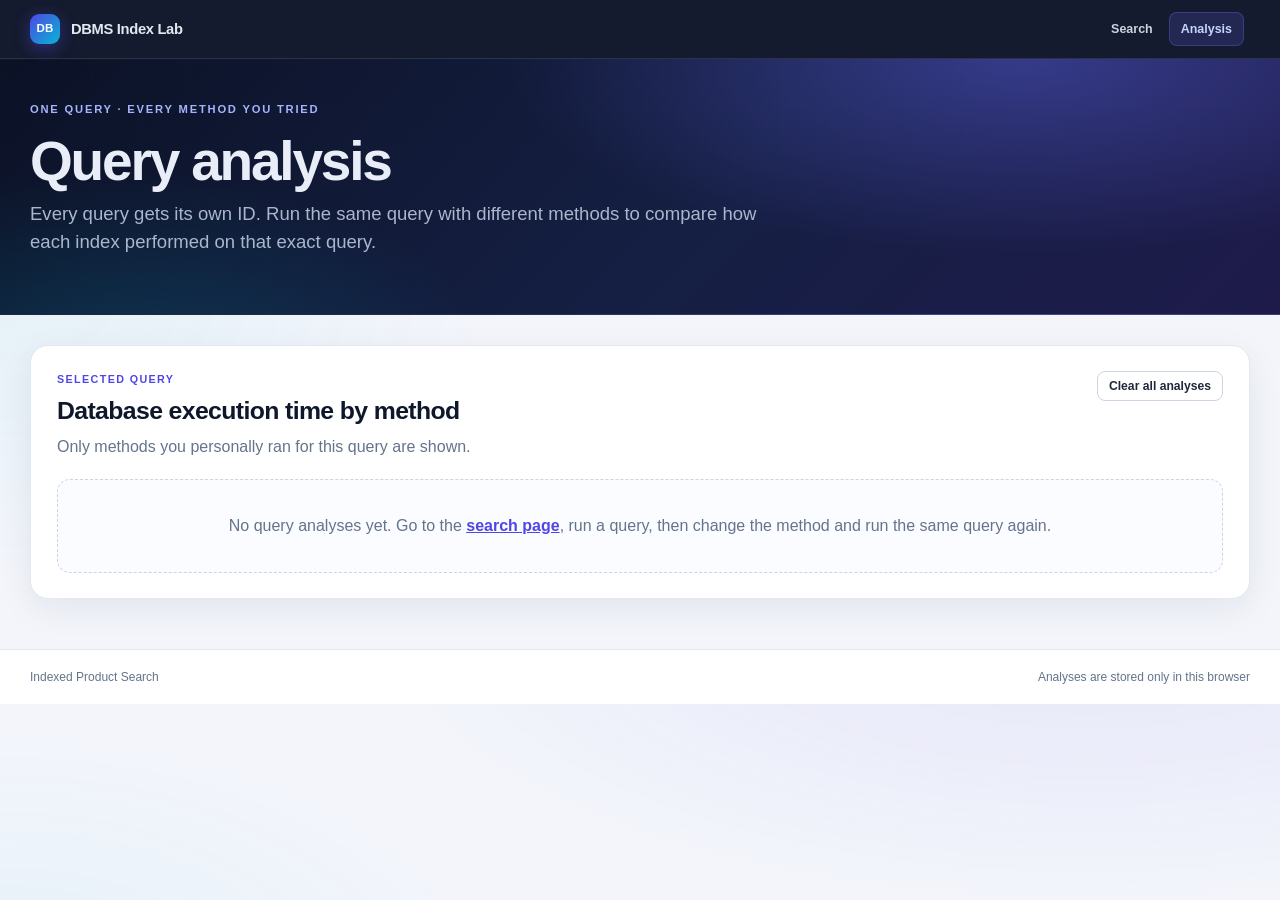
<file: templates/analysis.html>
<!DOCTYPE html>
<html lang="en">
<head>
  <meta charset="UTF-8" />
  <meta name="viewport" content="width=device-width, initial-scale=1.0" />
  <title>Analysis · Indexed Product Search</title>
  <meta name="description" content="Compare how each search method performed on a specific query." />
  <link rel="stylesheet" href="/static/css/style.css" />
</head>
<body>
  <div class="topbar">
    <div class="wrap topbar-inner">
      <div class="brand">
        <span class="brand-mark">DB</span>
        <span class="brand-text">DBMS Index Lab</span>
      </div>
      <div class="topbar-right">
        <nav class="topbar-nav" aria-label="Primary">
          <a class="nav-link" href="/">Search</a>
          <a class="nav-link active" href="/analysis">Analysis</a>
        </nav>
      </div>
    </div>
  </div>

  <header class="hero hero-compact">
    <div class="wrap">
      <p class="eyebrow">One query · every method you tried</p>
      <h1>Query analysis</h1>
      <p class="subtitle">
        Every query gets its own ID. Run the same query with different methods to
        compare how each index performed on that exact query.
      </p>
    </div>
  </header>

  <main class="wrap">
    <section class="panel" aria-labelledby="analysisTitle">
      <div class="panel-heading">
        <div>
          <p class="section-kicker">Selected query</p>
          <h2 id="analysisTitle">Database execution time by method</h2>
          <p class="muted">Only methods you personally ran for this query are shown.</p>
        </div>
        <button id="clearHistoryBtn" class="btn btn-secondary btn-small" type="button">Clear all analyses</button>
      </div>

      <div id="analysisEmpty" class="empty-state" hidden>
        No query analyses yet. Go to the <a href="/">search page</a>, run a query,
        then change the method and run the same query again.
      </div>

      <div id="analysisDetail" hidden>
        <div class="query-detail-head">
          <span id="detailQueryId" class="query-id-badge"></span>
          <div class="query-detail-copy">
            <h3 id="detailQueryText"></h3>
            <p id="detailMeta" class="muted"></p>
          </div>
        </div>

        <div class="metric-grid" id="analysisSummary"></div>

        <div class="chart-card">
          <div class="chart-head">
            <div>
              <h3>How each method performed on this query</h3>
              <p class="muted">Milliseconds spent inside PostgreSQL for the actual search query.</p>
            </div>
          </div>
          <div class="chart-wrap"><canvas id="analysisChart"></canvas></div>
        </div>

        <div class="table-card">
          <div class="chart-head">
            <div>
              <h3>Measured methods</h3>
              <p class="muted">Latest result for each method you ran against this query.</p>
            </div>
          </div>
          <div class="table-scroll">
            <table id="analysisTable">
              <thead>
                <tr>
                  <th>Method</th>
                  <th class="num">DB time</th>
                  <th class="num">Results</th>
                  <th>Cache</th>
                  <th>Measured</th>
                </tr>
              </thead>
              <tbody></tbody>
            </table>
          </div>
        </div>
      </div>
    </section>

    <section id="queryListPanel" class="panel" aria-labelledby="queryListTitle" hidden>
      <div class="panel-heading compact">
        <div>
          <p class="section-kicker">Saved queries</p>
          <h2 id="queryListTitle">All query analyses</h2>
          <p class="muted">Tap a query ID to open its graph.</p>
        </div>
        <span id="queryCount" class="pill pill-soft"></span>
      </div>
      <div id="queryList" class="query-list"></div>
    </section>
  </main>

  <footer class="footer">
    <div class="wrap footer-inner">
      <span>Indexed Product Search</span>
      <span>Analyses are stored only in this browser</span>
    </div>
  </footer>

  <script src="/static/vendor/chart.umd.min.js"></script>
  <script src="/static/js/analysis.js"></script>
</body>
</html>
</file>
<file: static/css/style.css>
:root {
  --bg: #f3f5fb;
  --bg-soft: #eef1f8;
  --card: #ffffff;
  --ink: #0f172a;
  --ink-2: #1e293b;
  --muted: #64748b;
  --muted-2: #94a3b8;
  --line: #e2e8f0;
  --line-strong: #cbd5e1;
  --primary: #4f46e5;
  --primary-dark: #3730a3;
  --primary-soft: #eef2ff;
  --cyan: #06b6d4;
  --green: #059669;
  --green-soft: #ecfdf5;
  --amber: #d97706;
  --amber-soft: #fffbeb;
  --red: #dc2626;
  --red-soft: #fef2f2;
  --navy: #0b1226;
  --navy-2: #131c38;
  --radius: 18px;
  --radius-sm: 11px;
  --shadow: 0 10px 35px rgba(15, 23, 42, 0.07);
  --shadow-lg: 0 22px 60px rgba(15, 23, 42, 0.12);
  --mono: "SFMono-Regular", ui-monospace, Menlo, Monaco, Consolas, "Liberation Mono", monospace;
  --sans: -apple-system, BlinkMacSystemFont, "Segoe UI", Inter, Roboto, Helvetica, Arial, sans-serif;
}

* { box-sizing: border-box; }
html { scroll-behavior: smooth; }
body {
  margin: 0;
  background:
    radial-gradient(1200px 500px at 85% -100px, rgba(79, 70, 229, 0.09), transparent 60%),
    radial-gradient(900px 500px at 0% 300px, rgba(6, 182, 212, 0.06), transparent 55%),
    var(--bg);
  color: var(--ink);
  font-family: var(--sans);
  line-height: 1.5;
  -webkit-font-smoothing: antialiased;
}

.wrap { width: min(1220px, calc(100% - 40px)); margin: 0 auto; }
h1, h2, h3, p { margin-top: 0; }
h1 { font-size: clamp(2rem, 4.3vw, 3.55rem); line-height: 1.06; letter-spacing: -0.04em; margin-bottom: 18px; font-weight: 750; }
h2 { font-size: clamp(1.25rem, 2vw, 1.55rem); letter-spacing: -0.025em; margin-bottom: 6px; }
h3 { font-size: 1rem; letter-spacing: -0.01em; margin-bottom: 6px; }
code { font-family: var(--mono); font-size: 0.88em; background: #f1f5f9; border: 1px solid var(--line); border-radius: 5px; padding: 1px 5px; }
.muted { color: var(--muted); margin-bottom: 0; }
[hidden] { display: none !important; }

/* Top bar */
.topbar {
  background: rgba(11, 18, 38, 0.96);
  color: #e2e8f0;
  border-bottom: 1px solid rgba(148, 163, 184, 0.18);
  position: sticky;
  top: 0;
  z-index: 30;
  backdrop-filter: blur(14px);
}
.topbar-inner { display: flex; align-items: center; justify-content: space-between; min-height: 58px; gap: 18px; }
.brand { display: flex; align-items: center; gap: 11px; font-weight: 650; letter-spacing: -0.02em; }
.brand-mark {
  display: grid; place-items: center; width: 30px; height: 30px; border-radius: 9px;
  background: linear-gradient(135deg, var(--primary), var(--cyan));
  color: #fff; font-size: 0.72rem; font-weight: 800; letter-spacing: 0.02em;
  box-shadow: 0 4px 16px rgba(79, 70, 229, 0.45);
}
.brand-text { font-size: 0.92rem; }
.topbar-right { display: flex; align-items: center; gap: 10px; }
.status-pill {
  display: inline-flex; align-items: center; gap: 7px; font-size: 0.76rem;
  padding: 6px 11px; border-radius: 999px; border: 1px solid rgba(148, 163, 184, 0.28);
  color: #cbd5e1; background: rgba(148, 163, 184, 0.08); white-space: nowrap;
}
.status-pill .dot { width: 7px; height: 7px; border-radius: 50%; background: var(--amber); box-shadow: 0 0 0 3px rgba(217, 119, 6, 0.16); }
.status-pill.status-ok { color: #a7f3d0; border-color: rgba(5, 150, 105, 0.4); background: rgba(5, 150, 105, 0.14); }
.status-pill.status-ok .dot { background: #34d399; box-shadow: 0 0 0 3px rgba(52, 211, 153, 0.16); }
.status-pill.status-error { color: #fecaca; border-color: rgba(220, 38, 38, 0.4); background: rgba(220, 38, 38, 0.14); }
.status-pill.status-error .dot { background: #f87171; box-shadow: 0 0 0 3px rgba(248, 113, 113, 0.16); }

/* Buttons */
.btn {
  appearance: none; border: 1px solid transparent; border-radius: var(--radius-sm);
  padding: 11px 17px; font-family: inherit; font-size: 0.9rem; font-weight: 620;
  cursor: pointer; display: inline-flex; align-items: center; justify-content: center; gap: 8px;
  transition: transform 0.12s ease, box-shadow 0.18s ease, background 0.18s ease, border-color 0.18s ease;
  white-space: nowrap;
}
.btn:active { transform: translateY(1px); }
.btn:disabled { opacity: 0.58; cursor: not-allowed; }
.btn-primary {
  background: linear-gradient(135deg, var(--primary), #6366f1 55%, var(--cyan));
  color: #fff; box-shadow: 0 10px 24px rgba(79, 70, 229, 0.3);
}
.btn-primary:hover:not(:disabled) { box-shadow: 0 14px 32px rgba(79, 70, 229, 0.4); transform: translateY(-1px); }
.btn-secondary { background: #fff; color: var(--ink-2); border-color: var(--line-strong); }
.btn-secondary:hover:not(:disabled) { border-color: var(--primary); color: var(--primary); background: var(--primary-soft); }
.btn-ghost { background: transparent; color: #cbd5e1; border-color: rgba(148, 163, 184, 0.3); }
.btn-ghost:hover:not(:disabled) { background: rgba(148, 163, 184, 0.12); color: #fff; }
.btn-small { padding: 7px 11px; font-size: 0.76rem; border-radius: 8px; }
.link-btn { background: none; border: 0; padding: 0; color: var(--primary); font: inherit; font-size: 0.78rem; font-weight: 600; cursor: pointer; }
.link-btn:hover { text-decoration: underline; }
.spinner {
  width: 15px; height: 15px; border: 2px solid rgba(255, 255, 255, 0.35);
  border-top-color: #fff; border-radius: 50%; animation: spin 0.75s linear infinite;
}
@keyframes spin { to { transform: rotate(360deg); } }

/* Hero */
.hero {
  position: relative; overflow: hidden; color: #e8edf7;
  background:
    radial-gradient(800px 300px at 80% 0%, rgba(99, 102, 241, 0.4), transparent 65%),
    radial-gradient(600px 320px at 10% 120%, rgba(6, 182, 212, 0.18), transparent 60%),
    linear-gradient(135deg, #0b1226 0%, #151f43 55%, #1e1b4b 100%);
  padding: 58px 0 42px;
  border-bottom: 1px solid rgba(148, 163, 184, 0.15);
}
.hero::after {
  content: ""; position: absolute; inset: 0; pointer-events: none; opacity: 0.5;
  background-image: linear-gradient(rgba(148, 163, 184, 0.06) 1px, transparent 1px), linear-gradient(90deg, rgba(148, 163, 184, 0.06) 1px, transparent 1px);
  background-size: 46px 46px;
  mask-image: linear-gradient(to bottom, rgba(0,0,0,0.5), transparent 85%);
}
.hero .wrap { position: relative; z-index: 1; }
.eyebrow {
  text-transform: uppercase; letter-spacing: 0.16em; font-size: 0.7rem;
  color: #a5b4fc; font-weight: 700; margin-bottom: 14px;
}
.hero h1 span { color: #67e8f9; font-weight: 400; }
.subtitle { color: #aab6cc; font-size: clamp(1rem, 1.6vw, 1.16rem); max-width: 760px; margin-bottom: 28px; }
.hero-stats { display: flex; flex-wrap: wrap; gap: 10px; }
.hero-stat {
  background: rgba(255, 255, 255, 0.055); border: 1px solid rgba(148, 163, 184, 0.19);
  border-radius: 12px; padding: 11px 15px; min-width: 155px;
  backdrop-filter: blur(8px);
}
.hero-stat strong { display: block; font-size: 0.98rem; letter-spacing: -0.01em; color: #f8fafc; }
.hero-stat span { display: block; font-size: 0.7rem; text-transform: uppercase; letter-spacing: 0.1em; color: #93a3bd; margin-top: 2px; }

/* Panels */
main { padding: 30px 0 12px; }
.panel {
  background: var(--card); border: 1px solid var(--line); border-radius: var(--radius);
  box-shadow: var(--shadow); padding: 25px 26px; margin-bottom: 22px;
}
.panel-heading { display: flex; align-items: flex-start; justify-content: space-between; gap: 18px; margin-bottom: 20px; }
.panel-heading.compact { margin-bottom: 15px; }
.section-kicker {
  text-transform: uppercase; letter-spacing: 0.13em; font-size: 0.67rem;
  color: var(--primary); font-weight: 750; margin-bottom: 5px;
}
.pill {
  display: inline-flex; align-items: center; gap: 6px; padding: 5px 10px;
  border-radius: 999px; font-size: 0.72rem; font-weight: 650; white-space: nowrap;
  border: 1px solid transparent;
}
.pill-soft { background: var(--bg-soft); color: var(--muted); border-color: var(--line); }
.pill-index { background: #ecfeff; color: #0e7490; border-color: #a5f3fc; font-family: var(--mono); font-size: 0.68rem; }
.pill-green { background: var(--green-soft); color: var(--green); border-color: #a7f3d0; }
.pill-amber { background: var(--amber-soft); color: var(--amber); border-color: #fde68a; }
.pill-red { background: var(--red-soft); color: var(--red); border-color: #fecaca; }
.pill-blue { background: var(--primary-soft); color: var(--primary); border-color: #c7d2fe; }

/* Search */
.search-form { display: grid; gap: 13px; }
.search-input-wrap { position: relative; }
.search-icon { position: absolute; left: 17px; top: 50%; width: 21px; height: 21px; transform: translateY(-50%); fill: var(--muted-2); pointer-events: none; }
#queryInput {
  width: 100%; padding: 16px 18px 16px 50px; border-radius: 14px;
  border: 1.5px solid var(--line-strong); font: inherit; font-size: 1.02rem; color: var(--ink);
  background: #fbfcff; transition: border-color 0.18s ease, box-shadow 0.18s ease, background 0.18s ease;
}
#queryInput:focus { outline: none; border-color: var(--primary); background: #fff; box-shadow: 0 0 0 4px rgba(79, 70, 229, 0.11); }
#queryInput::placeholder { color: var(--muted-2); }
.search-controls { display: grid; grid-template-columns: minmax(230px, 1.5fr) auto minmax(165px, auto); gap: 13px; align-items: end; }
.field { display: grid; gap: 6px; min-width: 0; }
.field-label { font-size: 0.72rem; text-transform: uppercase; letter-spacing: 0.1em; color: var(--muted); font-weight: 700; }
select, input[type="text"] {
  width: 100%; border: 1px solid var(--line-strong); border-radius: 10px;
  padding: 10px 12px; font: inherit; font-size: 0.9rem; background: #fff; color: var(--ink);
}
select:focus, input[type="text"]:focus { outline: none; border-color: var(--primary); box-shadow: 0 0 0 3px rgba(79, 70, 229, 0.1); }
.limit-field { border: 0; padding: 0; margin: 0; }
.segmented { display: inline-flex; background: var(--bg-soft); border: 1px solid var(--line); border-radius: 10px; padding: 3px; }
.segmented label { cursor: pointer; }
.segmented input { position: absolute; opacity: 0; pointer-events: none; }
.segmented span { display: block; padding: 7px 12px; border-radius: 7px; font-size: 0.82rem; font-weight: 620; color: var(--muted); transition: background 0.15s ease, color 0.15s ease, box-shadow 0.15s ease; }
.segmented input:checked + span { background: #fff; color: var(--primary); box-shadow: 0 1px 5px rgba(15, 23, 42, 0.12); }
.search-controls .btn-primary { padding: 12px 22px; min-height: 42px; }
.examples { display: flex; align-items: center; flex-wrap: wrap; gap: 7px; margin-top: 15px; }
.examples-label { font-size: 0.75rem; color: var(--muted); font-weight: 650; margin-right: 2px; }
.chip {
  border: 1px solid var(--line); background: #fbfcff; color: var(--ink-2);
  border-radius: 999px; padding: 5px 11px; font: inherit; font-size: 0.76rem; cursor: pointer;
  transition: all 0.15s ease;
}
.chip:hover { border-color: #a5b4fc; color: var(--primary); background: var(--primary-soft); }
.method-hint { margin-top: 17px; background: linear-gradient(135deg, #f8faff, #f3f7ff); border: 1px solid #e0e7ff; border-radius: 12px; padding: 13px 15px; }
.method-hint-title { display: flex; align-items: center; gap: 8px; flex-wrap: wrap; font-weight: 700; font-size: 0.88rem; margin-bottom: 4px; }
.method-hint p { margin: 0; color: var(--muted); font-size: 0.83rem; }

/* Alerts */
.alert { border-radius: 12px; padding: 12px 15px; font-size: 0.88rem; margin-bottom: 20px; border: 1px solid; }
.alert-error { background: var(--red-soft); border-color: #fecaca; color: #991b1b; }
.alert-info { background: var(--primary-soft); border-color: #c7d2fe; color: var(--primary-dark); }

/* Metrics */
.metric-grid { display: grid; grid-template-columns: repeat(auto-fit, minmax(155px, 1fr)); gap: 11px; }
.metric-card { background: linear-gradient(180deg, #fbfcff, #f8fafc); border: 1px solid var(--line); border-radius: 13px; padding: 13px 14px; }
.metric-label { font-size: 0.68rem; text-transform: uppercase; letter-spacing: 0.1em; color: var(--muted); font-weight: 720; }
.metric-value { font-size: 1.32rem; font-weight: 730; letter-spacing: -0.03em; margin-top: 4px; color: var(--ink); }
.metric-value small { font-size: 0.68rem; color: var(--muted); font-weight: 600; letter-spacing: 0; margin-left: 2px; }
.metric-sub { font-size: 0.7rem; color: var(--muted-2); margin-top: 2px; white-space: nowrap; overflow: hidden; text-overflow: ellipsis; }
.metric-card.accent { background: linear-gradient(135deg, #eef2ff, #ecfeff); border-color: #c7d2fe; }
.metric-card.accent .metric-value { color: var(--primary-dark); }
.filter-strip { display: flex; flex-wrap: wrap; gap: 6px; margin-top: 14px; }
.filter-chip { background: #f8fafc; border: 1px solid var(--line); border-radius: 8px; padding: 4px 8px; font-size: 0.72rem; color: var(--muted); }
.filter-chip strong { color: var(--ink-2); font-weight: 650; }
.warning-list { margin-top: 14px; display: grid; gap: 7px; }
.warning-item { background: var(--amber-soft); border: 1px solid #fde68a; color: #92400e; border-radius: 9px; padding: 9px 11px; font-size: 0.79rem; }

/* Products */
.product-grid { display: grid; grid-template-columns: repeat(auto-fill, minmax(290px, 1fr)); gap: 14px; }
.product-card {
  border: 1px solid var(--line); border-radius: 14px; padding: 16px;
  background: linear-gradient(180deg, #fff, #fcfdff);
  transition: transform 0.15s ease, box-shadow 0.18s ease, border-color 0.18s ease;
  display: flex; flex-direction: column; min-width: 0;
}
.product-card:hover { transform: translateY(-2px); border-color: #c7d2fe; box-shadow: 0 12px 30px rgba(15, 23, 42, 0.08); }
.product-top { display: flex; justify-content: space-between; align-items: flex-start; gap: 10px; margin-bottom: 7px; }
.product-cat { font-size: 0.64rem; text-transform: uppercase; letter-spacing: 0.11em; color: var(--primary); font-weight: 750; }
.product-id { font-family: var(--mono); font-size: 0.62rem; color: var(--muted-2); }
.product-name { font-size: 1rem; line-height: 1.28; margin: 0 0 3px; letter-spacing: -0.015em; }
.product-brand { color: var(--muted); font-size: 0.8rem; margin-bottom: 10px; }
.product-price-row { display: flex; align-items: baseline; justify-content: space-between; gap: 10px; margin-bottom: 9px; }
.product-price { font-size: 1.18rem; font-weight: 750; letter-spacing: -0.03em; color: var(--ink); }
.product-price small { font-size: 0.65rem; color: var(--muted); font-weight: 600; }
.rating { font-size: 0.75rem; color: #b45309; background: #fffbeb; border: 1px solid #fde68a; border-radius: 6px; padding: 3px 6px; white-space: nowrap; font-weight: 650; }
.product-meta { display: flex; flex-wrap: wrap; gap: 7px; margin-bottom: 10px; }
.meta-pill { display: inline-flex; align-items: center; gap: 5px; font-size: 0.69rem; color: var(--muted); background: #f8fafc; border: 1px solid var(--line); border-radius: 6px; padding: 3px 7px; }
.color-dot { width: 8px; height: 8px; border-radius: 50%; border: 1px solid rgba(15, 23, 42, 0.15); }
.product-desc { font-size: 0.79rem; color: #52617a; margin-bottom: 11px; display: -webkit-box; -webkit-line-clamp: 3; -webkit-box-orient: vertical; overflow: hidden; }
.tag-row { display: flex; flex-wrap: wrap; gap: 4px; margin-top: auto; }
.tag { font-size: 0.64rem; color: var(--muted); background: var(--bg-soft); border-radius: 5px; padding: 2px 6px; white-space: nowrap; max-width: 100%; overflow: hidden; text-overflow: ellipsis; }
.similarity-badge { font-size: 0.64rem; color: #0e7490; background: #ecfeff; border: 1px solid #a5f3fc; border-radius: 6px; padding: 3px 6px; font-weight: 650; }
.empty-state { text-align: center; padding: 34px 18px; color: var(--muted); border: 1px dashed var(--line-strong); border-radius: 13px; background: #fbfcff; }

/* Analysis chart and table */
.chart-card, .table-card { border: 1px solid var(--line); border-radius: 14px; background: #fff; padding: 17px; margin-top: 18px; }
.chart-head { display: flex; align-items: flex-start; justify-content: space-between; gap: 15px; margin-bottom: 12px; }
.chart-head h3 { margin-bottom: 2px; }
.chart-wrap { position: relative; height: 360px; }
.table-scroll { overflow-x: auto; }

/* Notes */
.notes-panel { background: linear-gradient(135deg, #0b1226, #151f43); color: #cbd5e1; border-color: rgba(148, 163, 184, 0.15); }
.notes-panel .section-kicker { color: #67e8f9; }
.notes-panel h2 { color: #f8fafc; }
.notes-grid { display: grid; grid-template-columns: repeat(auto-fit, minmax(220px, 1fr)); gap: 18px; }
.notes-grid h3 { color: #e2e8f0; font-size: 0.88rem; }
.notes-grid p { color: #9fb0c8; font-size: 0.8rem; margin: 0; }
.notes-grid code { background: rgba(148, 163, 184, 0.13); border-color: rgba(148, 163, 184, 0.18); color: #a5f3fc; }

/* Footer, toast */
.footer { border-top: 1px solid var(--line); background: #fff; margin-top: 16px; padding: 18px 0; }
.footer-inner { display: flex; justify-content: space-between; gap: 15px; flex-wrap: wrap; color: var(--muted); font-size: 0.75rem; }
.toast {
  position: fixed; right: 20px; bottom: 20px; z-index: 100; max-width: min(390px, calc(100vw - 40px));
  background: #0b1226; color: #e2e8f0; border: 1px solid #334155; border-radius: 11px;
  padding: 11px 14px; font-size: 0.82rem; box-shadow: var(--shadow-lg);
}
.toast.error { background: #7f1d1d; border-color: #991b1b; color: #fee2e2; }

@media (max-width: 900px) {
  .search-controls { grid-template-columns: 1fr 1fr; }
  .search-controls .btn-primary { grid-column: 1 / -1; }
}
@media (max-width: 640px) {
  .wrap { width: min(100% - 24px, 1220px); }
  .hero { padding: 38px 0 30px; }
  .panel { padding: 18px 15px; border-radius: 14px; }
  .panel-heading { flex-direction: column; gap: 8px; }
  .search-controls { grid-template-columns: 1fr; }
  .search-controls .btn-primary { grid-column: auto; }
  .topbar-inner { min-height: 52px; }
  .brand-text { display: none; }
  .hero-stat { min-width: calc(50% - 5px); flex: 1; }
  .chart-wrap { height: 300px; }
  .chart-head { flex-direction: column; }
  .product-grid { grid-template-columns: 1fr; }
  .metric-grid { grid-template-columns: 1fr 1fr; }
  .method-checkbox-grid { grid-template-columns: 1fr; }
  .footer-inner { flex-direction: column; gap: 4px; }
}

/* Navigation */
.topbar-nav { display: flex; align-items: center; gap: 4px; margin-right: 6px; }
.nav-link {
  color: #cbd5e1; text-decoration: none; font-size: 0.78rem; font-weight: 640;
  padding: 7px 11px; border-radius: 8px; border: 1px solid transparent;
  transition: color 0.15s ease, background 0.15s ease, border-color 0.15s ease;
}
.nav-link:hover { color: #fff; background: rgba(148, 163, 184, 0.12); }
.nav-link.active { color: #c7d2fe; background: rgba(99, 102, 241, 0.18); border-color: rgba(99, 102, 241, 0.35); }

/* Secondary page hero */
.hero-compact { padding: 42px 0 30px; }
.hero-compact h1 { margin-bottom: 10px; }

/* Analysis */
#analysisTable { width: 100%; border-collapse: collapse; font-size: 0.8rem; min-width: 620px; }
#analysisTable th, #analysisTable td { padding: 9px 10px; border-bottom: 1px solid var(--line); text-align: left; vertical-align: top; }
#analysisTable th { color: var(--muted); font-size: 0.67rem; text-transform: uppercase; letter-spacing: 0.08em; font-weight: 720; background: #fbfcff; }
#analysisTable tbody tr:hover { background: #f8faff; }
#analysisTable .num { text-align: right; font-variant-numeric: tabular-nums; white-space: nowrap; }
#analysisTable td.method-cell { font-weight: 650; color: var(--ink-2); white-space: nowrap; }
.empty-state a { color: var(--primary); font-weight: 650; }

@media (max-width: 640px) {
  .topbar-right { gap: 6px; }
  .topbar-nav { margin-right: 0; }
  .nav-link { padding: 6px 8px; font-size: 0.72rem; }
  .hero-compact { padding: 30px 0 22px; }
}

/* Query-scoped analysis */
.panel-actions { display: flex; align-items: center; gap: 8px; flex-wrap: wrap; }
.query-id-badge {
  display: inline-flex; align-items: center; white-space: nowrap;
  font-family: var(--mono); font-size: 0.72rem; font-weight: 700;
  color: #3730a3; background: #eef2ff; border: 1px solid #c7d2fe;
  border-radius: 7px; padding: 4px 8px;
}
.query-detail-head {
  display: flex; align-items: flex-start; gap: 14px;
  background: #f8faff; border: 1px solid var(--line);
  border-radius: 14px; padding: 14px 16px; margin-bottom: 16px;
}
.query-detail-copy { min-width: 0; }
.query-detail-copy h3 { margin: 0 0 4px; font-size: 1rem; overflow-wrap: anywhere; }
.query-detail-copy p { margin: 0; }
.query-list { display: grid; gap: 10px; margin-top: 6px; }
.query-card {
  display: flex; align-items: center; gap: 12px; width: 100%;
  text-align: left; font: inherit; cursor: pointer;
  background: #fff; border: 1px solid var(--line); border-radius: 12px;
  padding: 12px 14px;
  transition: border-color 0.15s ease, background 0.15s ease, box-shadow 0.15s ease;
}
.query-card:hover { border-color: #c7d2fe; background: #f8faff; }
.query-card.active {
  border-color: #818cf8; background: #eef2ff;
  box-shadow: 0 0 0 3px rgba(99, 102, 241, 0.10);
}
.query-card-body { display: flex; flex-direction: column; gap: 3px; min-width: 0; flex: 1; }
.query-card-text { font-weight: 650; color: var(--ink-2); font-size: 0.86rem; overflow-wrap: anywhere; }
.query-card-meta { font-size: 0.72rem; color: var(--muted); }
.query-card-chevron { color: var(--muted-2); font-size: 1.35rem; line-height: 1; }

@media (max-width: 640px) {
  .query-detail-head { flex-direction: column; gap: 8px; }
}
</file>
